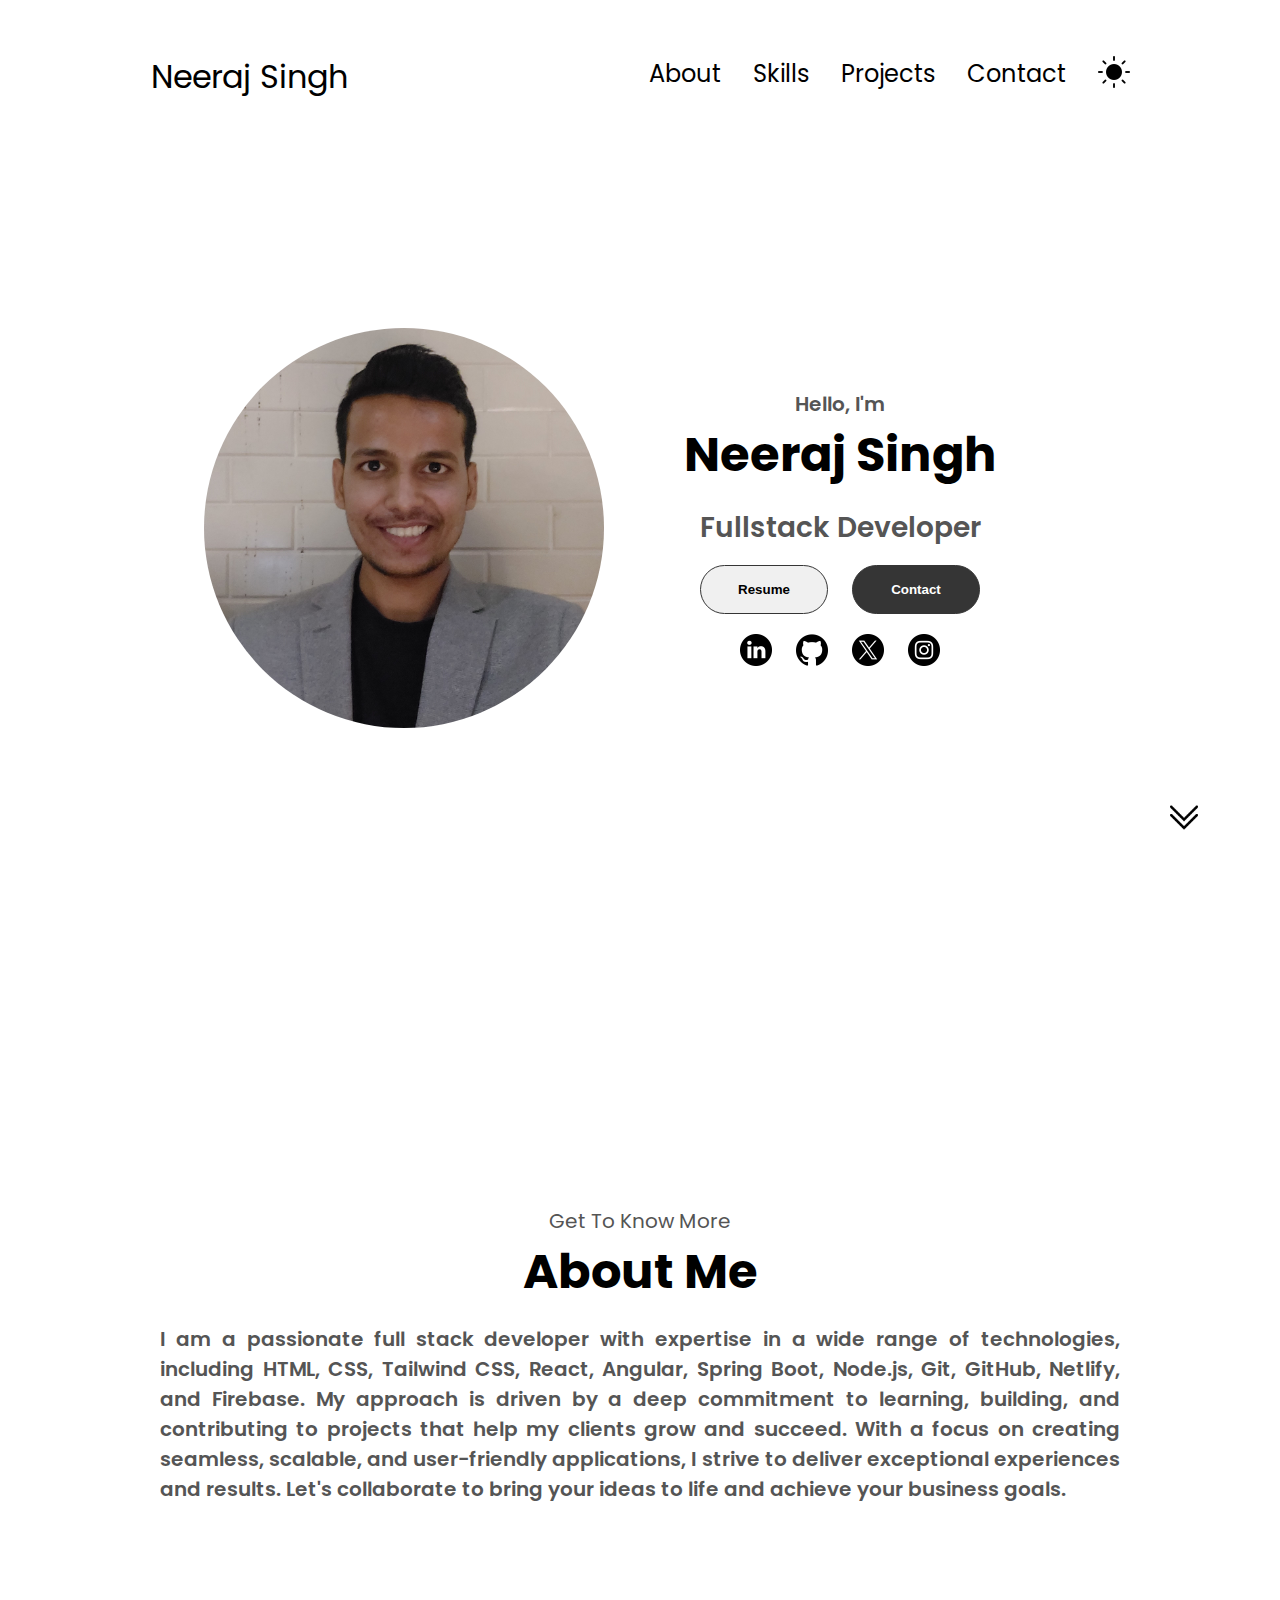
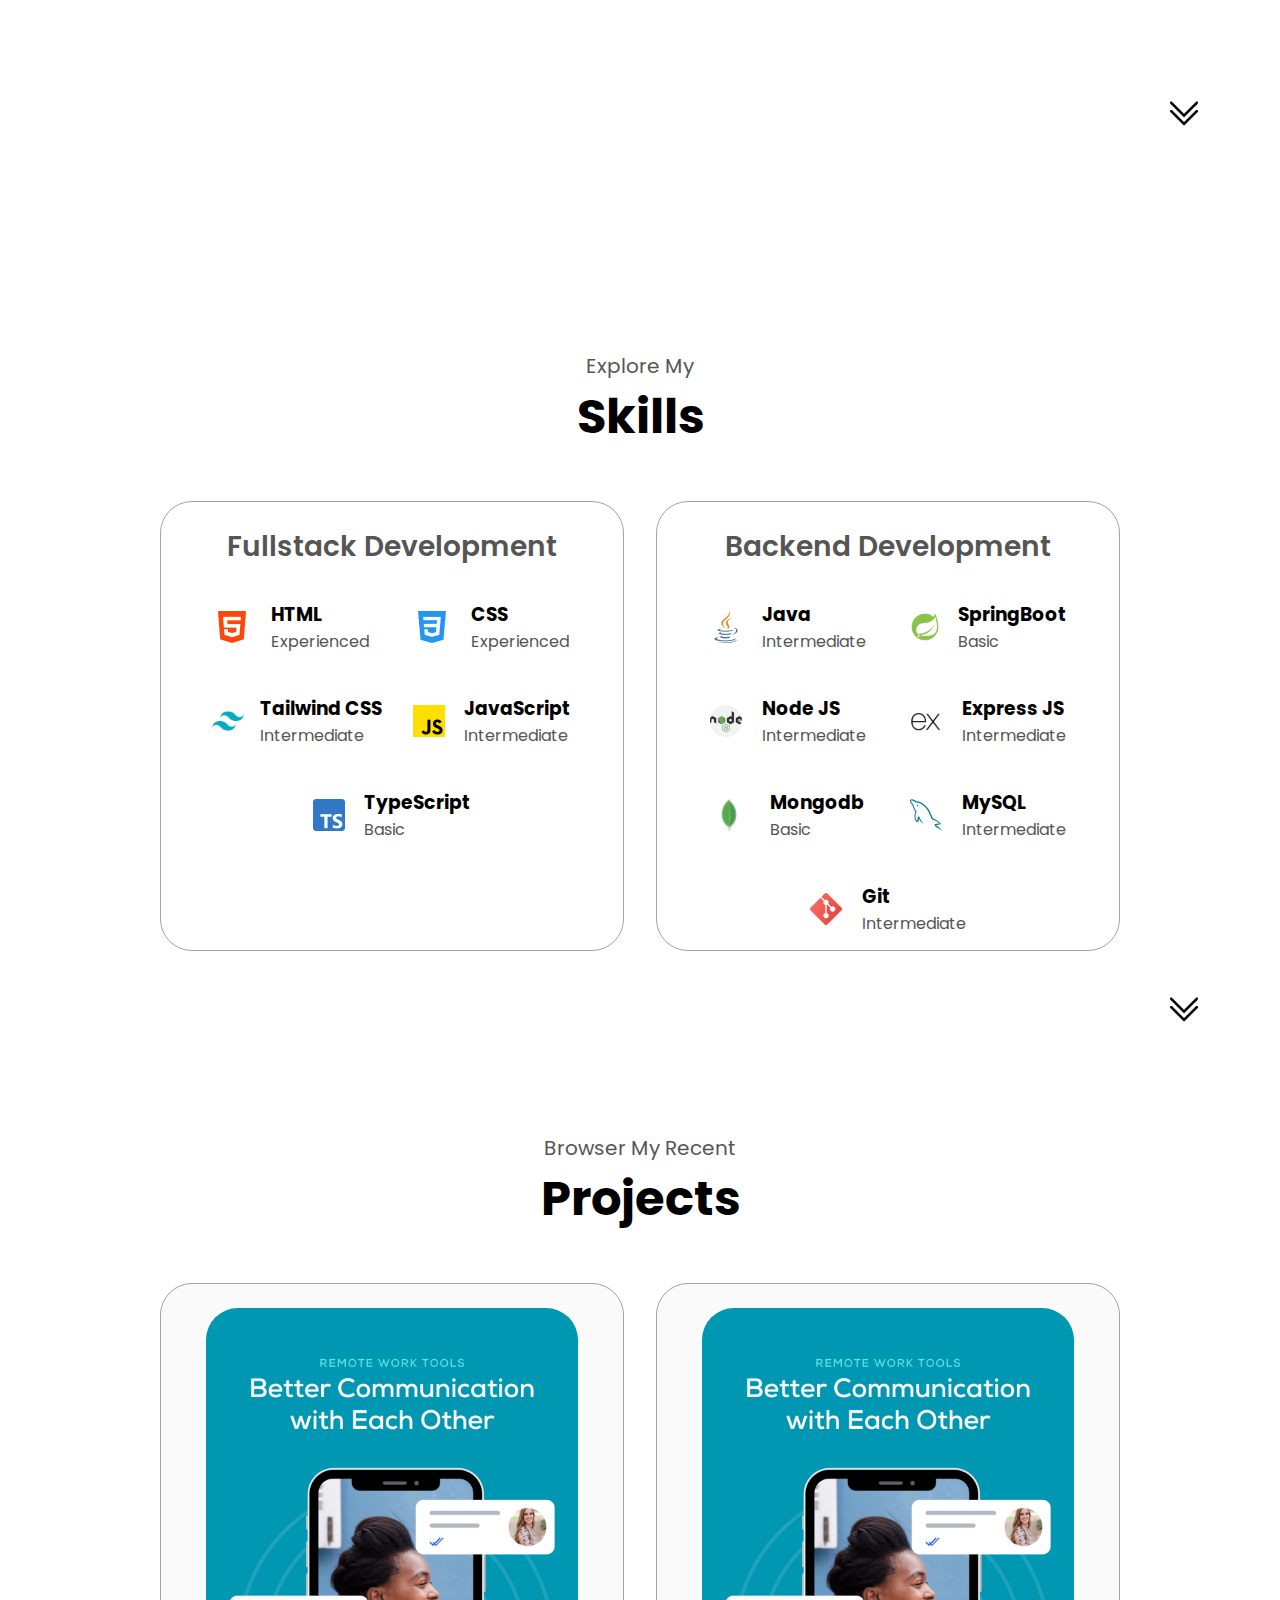
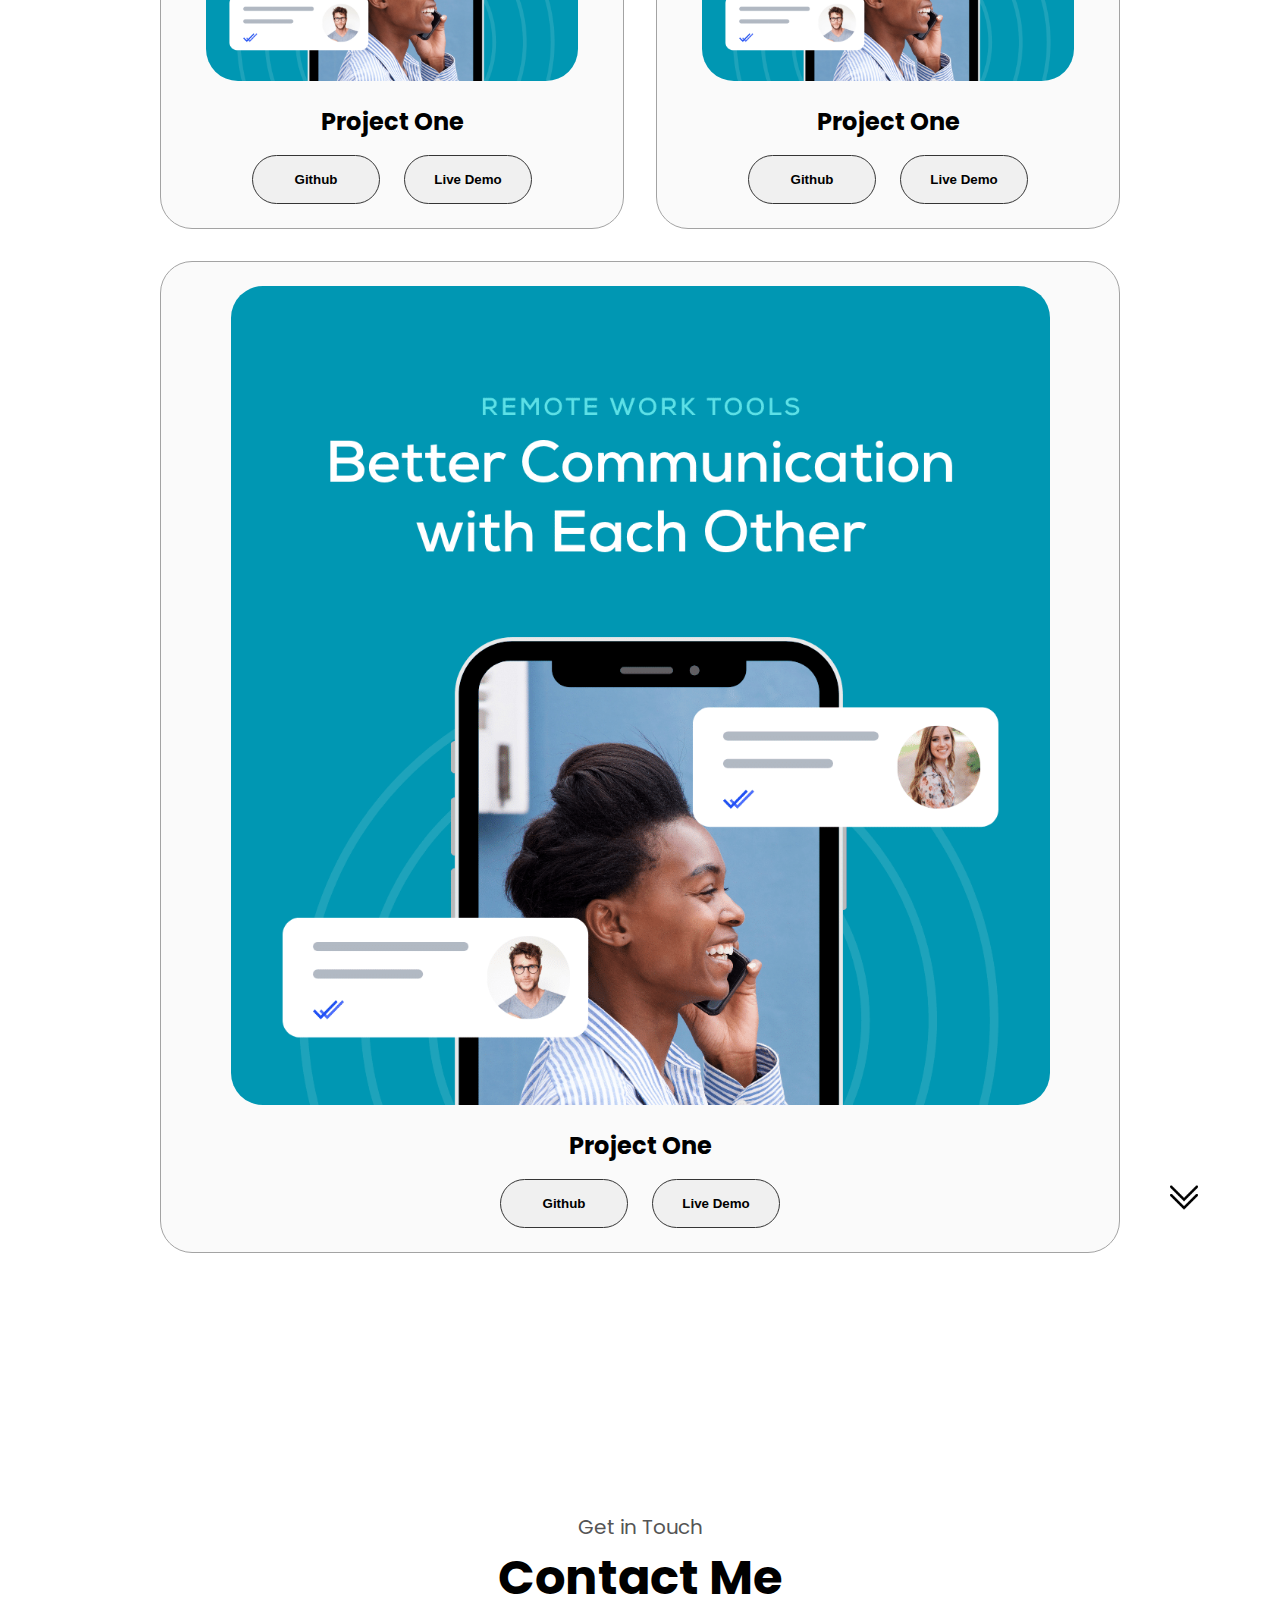
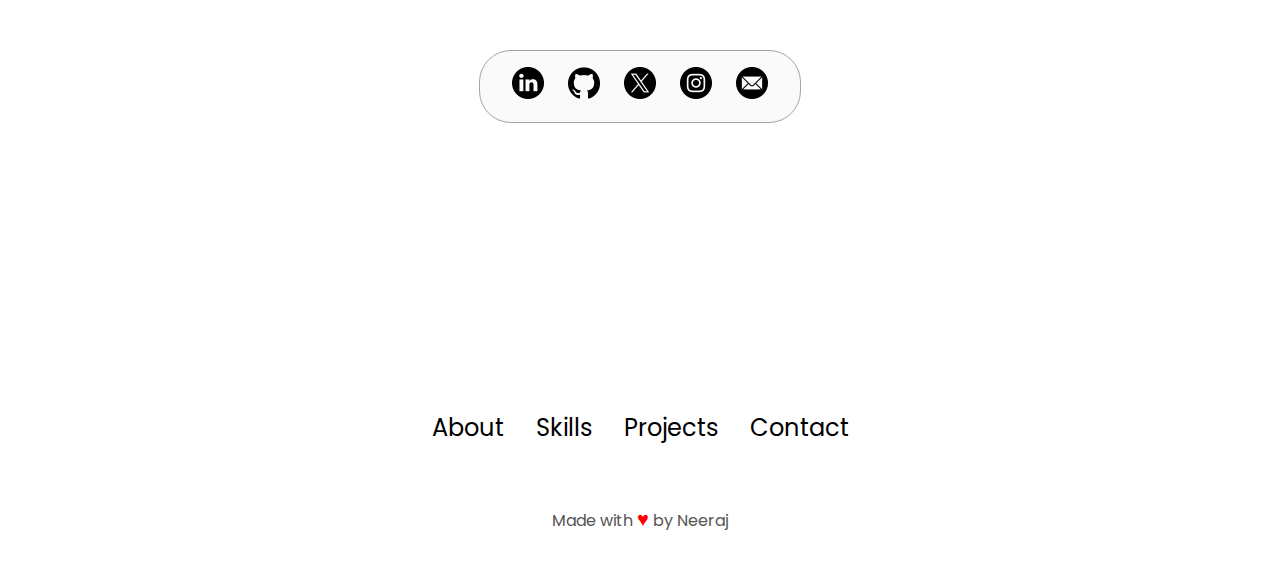
<file: index.html>
<!DOCTYPE html>
<html lang="en">
  <head>
    <meta charset="UTF-8" />
    <meta name="viewport" content="width=device-width, initial-scale=1.0" />
    <link rel="shortcut icon" href="assets/favicon.ico" type="image/x-icon" />
    <title>Neeraj Singh</title>
    <link rel="stylesheet" href="style.css" />
    <link rel="stylesheet" href="mediaqueries.css" />
  </head>
  <body>
    <nav id="desktop-nav">
      <div class="logo">Neeraj Singh</div>
      <ul class="nav-links">
        <li><a href="#about">About</a></li>
        <li><a href="#skills">Skills</a></li>
        <li><a href="#projects">Projects</a></li>
        <li><a href="#contact">Contact</a></li>
        <li>
          <img
            id="modeToggle"
            src-dark="./assets/light.png"
            src-light="./assets/dark.png"
            src="./assets/light.png"
            alt="Dark/Light Mode"
            class="icon color-icon"
          />
        </li>
      </ul>
    </nav>
    <nav id="hamburger-nav">
      <div class="logo">Neeraj Singh</div>
      <div class="hamburger-menu">
        <div class="hamburger-icon" onClick="toggleMenu()">
          <span></span>
          <span></span>
          <span></span>
        </div>
        <div class="menu-links">
          <li><a href="#about" onClick="toggleMenu()">About</a></li>
          <li><a href="#skills" onClick="toggleMenu()">Skills</a></li>
          <li><a href="#projects" onClick="toggleMenu()">Projects</a></li>
          <li><a href="#contact" onClick="toggleMenu()">Contact</a></li>
          <li>
            <img
              id="modeToggle2"
              src-dark="./assets/light.png"
              src-light="./assets/dark.png"
              src="./assets/light.png"
              alt="Dark/Light Mode"
              class="icon color-icon"
            />
          </li>
        </div>
      </div>
    </nav>

    <main>
      <!-- hero section -->
      <section id="hero" class="element-center">
        <div class="hero-pic-container">
          <img src="./assets/me.jpg" alt="Neeraj Singh Profile Picture" />
        </div>
        <div class="hero-content-container section-text">
          <p class="section-text-p1">Hello, I'm</p>
          <h1 class="title">Neeraj Singh</h1>
          <p class="section-text-p2">Fullstack Developer</p>
          <div class="btn-container">
            <button
              class="btn btn-color-2"
              onclick="window.open('./assets/neeraj_resume.pdf')"
            >
              Resume
            </button>
            <button class="btn btn-color-1" onClick="location.href='/#contact'">
              Contact
            </button>
          </div>
          <div class="socials-container">
            <a
              href="https://www.linkedin.com/in/neerajsingh869"
              target="_blank"
            >
              <img
                src="./assets/linkedin-dark.png"
                src-dark="./assets/linkedin-dark.png"
                src-light="./assets/linkedin-light.png"
                alt="My Linkedin Profile"
                class="icon linkedin-icon"
              />
            </a>
            <a href="https://github.com/neerajsingh869" target="_blank">
              <img
                src="./assets/github-dark.png"
                src-dark="./assets/github-dark.png"
                src-light="./assets/github-light.png"
                alt="My Github Profile"
                class="icon github-icon"
              />
            </a>
            <a href="https://twitter.com/neeraj_techwhiz" target="_blank">
              <img
                src="./assets/twitter-dark.png"
                src-dark="./assets/twitter-dark.png"
                src-light="./assets/twitter-light.png"
                alt="My Twitter Profile"
                class="icon twitter-icon"
              />
            </a>
            <a href="https://www.instagram.com/neeraj_techwhiz" target="_blank">
              <img
                src="./assets/instagram-dark.png"
                src-dark="./assets/instagram-dark.png"
                src-light="./assets/instagram-light.png"
                alt="My Instagram Profile"
                class="icon instagram-icon"
              />
            </a>
          </div>
        </div>
        <a href="#about">
          <img
            src="./assets/arrow-dark.png"
            src-dark="./assets/arrow-dark.png"
            src-light="./assets/arrow-light.png"
            alt="Arrow Icon"
            class="icon arrow"
          />
        </a>
      </section>

      <!-- about me section -->
      <section id="about" class="element-center flex-column">
        <p class="section-text-p1">Get To Know More</p>
        <h1 class="title">About Me</h1>
        <div class="section-text about-text">
          <p class="section-text-p3">
            I am a passionate full stack developer with expertise in a wide
            range of technologies, including HTML, CSS, Tailwind CSS, React,
            Angular, Spring Boot, Node.js, Git, GitHub, Netlify, and Firebase.
            My approach is driven by a deep commitment to learning, building,
            and contributing to projects that help my clients grow and succeed.
            With a focus on creating seamless, scalable, and user-friendly
            applications, I strive to deliver exceptional experiences and
            results. Let's collaborate to bring your ideas to life and achieve
            your business goals.
          </p>
        </div>
        <a href="#skills">
          <img
            src="./assets/arrow-dark.png"
            src-dark="./assets/arrow-dark.png"
            src-light="./assets/arrow-light.png"
            alt="Arrow Icon"
            class="icon arrow"
          />
        </a>
      </section>

      <!-- skills section -->
      <section id="skills" class="element-center flex-column">
        <p class="section-text-p1">Explore My</p>
        <h1 class="title">Skills</h1>
        <div class="skills-container">
          <div class="details-container">
            <h2 class="details-title">Fullstack Development</h2>
            <div class="articles-container">
              <article>
                <img src="./assets/html.png" alt="HTML Picture" class="icon" />
                <div>
                  <h3>HTML</h3>
                  <p>Experienced</p>
                </div>
              </article>
              <article>
                <img src="./assets/css.png" alt="HTML Picture" class="icon" />
                <div>
                  <h3>CSS</h3>
                  <p>Experienced</p>
                </div>
              </article>
              <article>
                <img
                  src="./assets/tailwind.png"
                  alt="HTML Picture"
                  class="icon"
                />
                <div>
                  <h3>Tailwind CSS</h3>
                  <p>Intermediate</p>
                </div>
              </article>
              <article>
                <img
                  src="./assets/javascript.png"
                  alt="HTML Picture"
                  class="icon"
                />
                <div>
                  <h3>JavaScript</h3>
                  <p>Intermediate</p>
                </div>
              </article>
              <article>
                <img
                  src="./assets/typescript.png"
                  alt="HTML Picture"
                  class="icon"
                />
                <div>
                  <h3>TypeScript</h3>
                  <p>Basic</p>
                </div>
              </article>
            </div>
          </div>
          <div class="details-container">
            <h2 class="details-title">Backend Development</h2>
            <div class="articles-container">
              <article>
                <img src="./assets/java.png" alt="HTML Picture" class="icon" />
                <div>
                  <h3>Java</h3>
                  <p>Intermediate</p>
                </div>
              </article>
              <article>
                <img
                  src="./assets/springboot.png"
                  alt="HTML Picture"
                  class="icon"
                />
                <div>
                  <h3>SpringBoot</h3>
                  <p>Basic</p>
                </div>
              </article>
              <article>
                <img
                  src="./assets/nodejs.png"
                  alt="HTML Picture"
                  class="icon"
                />
                <div>
                  <h3>Node JS</h3>
                  <p>Intermediate</p>
                </div>
              </article>
              <article>
                <img
                  src="./assets/expressjs-dark.png"
                  src-dark="./assets/expressjs-dark.png"
                  src-light="./assets/expressjs-light.png"
                  alt="HTML Picture"
                  class="icon"
                />
                <div>
                  <h3>Express JS</h3>
                  <p>Intermediate</p>
                </div>
              </article>
              <article>
                <img
                  src="./assets/mongodb.png"
                  alt="HTML Picture"
                  class="icon"
                />
                <div>
                  <h3>Mongodb</h3>
                  <p>Basic</p>
                </div>
              </article>
              <article>
                <img src="./assets/mysql.png" alt="HTML Picture" class="icon" />
                <div>
                  <h3>MySQL</h3>
                  <p>Intermediate</p>
                </div>
              </article>
              <article>
                <img src="./assets/git.png" alt="HTML Picture" class="icon" />
                <div>
                  <h3>Git</h3>
                  <p>Intermediate</p>
                </div>
              </article>
            </div>
          </div>
        </div>
        <a href="#projects">
          <img
            src="./assets/arrow-dark.png"
            src-dark="./assets/arrow-dark.png"
            src-light="./assets/arrow-light.png"
            alt="Arrow Icon"
            class="icon arrow"
          />
        </a>
      </section>

      <!-- projects section -->
      <section id="projects" class="element-center flex-column">
        <p class="section-text-p1">Browser My Recent</p>
        <h1 class="title">Projects</h1>
        <div class="projects-container">
          <div class="project-container">
            <div class="project-cover-container">
              <a href="www.google.com">
                <img src="./assets/project.png" alt="Project One Cover" />
              </a>
            </div>
            <h2 class="project-title section-text-p4">Project One</h2>
            <div class="btn-container">
              <a href="www.google.com">
                <button class="btn btn-color-2">Github</button>
              </a>
              <a href="www.google.com">
                <button class="btn btn-color-2">Live Demo</button>
              </a>
            </div>
          </div>
          <div class="project-container">
            <div class="project-cover-container">
              <a href="www.google.com">
                <img src="./assets/project.png" alt="Project One Cover" />
              </a>
            </div>
            <h2 class="project-title">Project One</h2>
            <div class="btn-container">
              <a href="www.google.com">
                <button class="btn btn-color-2">Github</button>
              </a>
              <a href="www.google.com">
                <button class="btn btn-color-2">Live Demo</button>
              </a>
            </div>
          </div>
          <div class="project-container">
            <div class="project-cover-container">
              <a href="www.google.com">
                <img src="./assets/project.png" alt="Project One Cover" />
              </a>
            </div>
            <h2 class="project-title">Project One</h2>
            <div class="btn-container">
              <a href="www.google.com">
                <button class="btn btn-color-2">Github</button>
              </a>
              <a href="www.google.com">
                <button class="btn btn-color-2">Live Demo</button>
              </a>
            </div>
          </div>
        </div>
        <a href="#contact">
          <img
            src="./assets/arrow-dark.png"
            src-dark="./assets/arrow-dark.png"
            src-light="./assets/arrow-light.png"
            alt="Arrow Icon"
            class="icon arrow"
          />
        </a>
      </section>

      <!-- contact section -->
      <section id="contact" class="element-center flex-column">
        <p class="section-text-p1">Get in Touch</p>
        <h1 class="title">Contact Me</h1>
        <div class="socials-container contacts-info-container">
          <a href="https://www.linkedin.com/in/neerajsingh869" target="_blank">
            <img
              src="./assets/linkedin-dark.png"
              src-dark="./assets/linkedin-dark.png"
              src-light="./assets/linkedin-light.png"
              alt="My Linkedin Profile"
              class="icon linkedin-icon"
            />
          </a>
          <a href="https://github.com/neerajsingh869" target="_blank">
            <img
              src="./assets/github-dark.png"
              src-dark="./assets/github-dark.png"
              src-light="./assets/github-light.png"
              alt="My Github Profile"
              class="icon github-icon"
            />
          </a>
          <a href="https://twitter.com/neeraj_techwhiz" target="_blank">
            <img
              src="./assets/twitter-dark.png"
              src-dark="./assets/twitter-dark.png"
              src-light="./assets/twitter-light.png"
              alt="My Twitter Profile"
              class="icon twitter-icon"
            />
          </a>
          <a href="https://www.instagram.com/neeraj_techwhiz" target="_blank">
            <img
              src="./assets/instagram-dark.png"
              src-dark="./assets/instagram-dark.png"
              src-light="./assets/instagram-light.png"
              alt="My Instagram Profile"
              class="icon instagram-icon"
            />
          </a>
          <a href="mailto:neeraj.techwhiz@gmail.com">
            <img
              src="./assets/email-dark.png"
              src-dark="./assets/email-dark.png"
              src-light="./assets/email-light.png"
              alt="My Email"
              class="icon"
            />
          </a>
        </div>
      </section>
    </main>

    <footer>
      <nav>
        <ul class="nav-links">
          <li><a href="#about">About</a></li>
          <li><a href="#skills">Skills</a></li>
          <li><a href="#projects">Projects</a></li>
          <li><a href="#contact">Contact</a></li>
        </ul>
      </nav>
      <p>
        Made with <span style="color: red; font-size: 1.25rem">&hearts;</span>
        by Neeraj
      </p>
    </footer>

    <script src="script.js"></script>
  </body>
</html>
</file>
<file: style.css>
@import url('https://fonts.googleapis.com/css2?family=Poppins:wght@300;400;500;600&display=swap');

/* Default light mode */
:root {
  --primary-color: rgb(255, 255, 255);
  --primary-color-2: rgb(250, 250, 250);
  --primary-color-3: rgb(181, 181, 181);
  --background-color: rgb(255, 255, 255);
  --secondary-color: rgb(0, 0, 0);
  --secondary-color-2: rgb(85, 85, 85);
  --button-background: rgb(53, 53, 53);
  --button-primary-background: rgb(240,240,240);
  --button-text-hover: grey;
  --button-secondary-color: rgb(53, 53, 53);
  --button-primary-color: rgb(255, 255, 255);
  --button-border: 0.1rem solid rgb(53, 53, 53);
  --button-border-2: 0.1rem solid rgb(255, 255, 255);
  --container-border: rgb(163, 163, 163);
}

[theme="dark"] {
  --primary-color: rgb(0, 0, 0);
  --primary-color-2: rgb(39, 39, 39);
  --primary-color-3: rgb(74, 74, 74);
  --background-color: rgb(33, 33, 33);
  --secondary-color: rgb(255, 255, 255);
  --secondary-color-2: rgb(170, 170, 170);
  --button-background: rgb(202, 202, 202);
  --button-primary-background: rgb(33, 33, 33);
  --button-text-hover: lightgrey;
  --button-secondary-color: rgb(202, 202, 202);
  --button-primary-color: rgb(0, 0, 0);
  --button-border: 0.1rem solid rgb(202, 202, 202);
  --button-border-2: 0.1rem solid rgb(0, 0, 0);
  --container-border: rgb(92, 92, 92);
}

* {
  margin: 0;
  padding: 0;
  box-sizing: border-box;
}

html {
  scroll-behavior: smooth;
}

body {
  font-family: "Poppins", sans-serif;
  background-color: var(--background-color);
}

p {
  color: var(--secondary-color-2);
}

h1, h2, h3 {
  color: var(--secondary-color);
}

.element-center {
  display: flex;
  justify-content: center;
  align-items: center;
}

.flex-column {
  flex-direction: column;
}

/* header styles */
nav, .nav-links {
  display: flex;
}

nav {
  justify-content: space-around;
  align-items: center;
  height: 17vh;
}

.logo {
  font-size: 2rem;
  cursor: default;
  color: var(--secondary-color);
}

.nav-links {
  list-style-type: none;
  gap: 2rem;
  font-size: 1.5rem;
}

.nav-links a {
  text-decoration: none;
  color: var(--secondary-color);
}

.nav-links a:hover {
  color: var(--button-text-hover);
  text-decoration: underline;
  text-underline-offset: 1rem;
  text-decoration-color: var(--primary-color-3);
}

a, .btn {
  transition: all 300ms ease;
}

/* hamburger menu */
#hamburger-nav {
  display: none;
}

.hamburger-menu {
  position: relative;
  display: inline-block;
}

.hamburger-icon {
  display: flex;
  flex-direction: column;
  justify-content: space-between;
  height: 24px;
  width: 30px;
  cursor: pointer;
}

.hamburger-icon span {
  width: 100%;
  height: 2px;
  background-color: var(--secondary-color);
  transition: all 0.3s ease-in-out;
}

.menu-links {
  position: absolute;
  top: 100%;
  right: 0;
  background-color: var(--background-color);
  width: fit-content;
  max-height: 0;
  overflow: hidden;
  transition: all 0.3s ease-in-out;
  display: flex;
  flex-direction: column;
  align-items: center;
  z-index: 999;
}

.menu-links a {
  display: block;
  padding: 10px;
  text-align: center;
  font-size: 1.5rem;
  color: var(--secondary-color);
  text-decoration: none;
  transition: all 0.3s ease-in-out;
}

.menu-links li {
  list-style: none;
}

.menu-links.open {
  max-height: 300px;
}

.hamburger-icon.open span:first-child {
  transform: rotate(45deg) translate(10px, 5px) ;
}

.hamburger-icon.open span:nth-child(2) {
  opacity: 0;
}

.hamburger-icon.open span:last-child {
  transform: rotate(-45deg) translate(10px, -5px) ;
}

.hamburger-icon span:first-child {
  transform: none;
}

.hamburger-icon span:nth-child(2) {
  opacity: 1;
}

.hamburger-icon span:last-child {
  transform: none;
}

/* main */
main {
  display: flex;
  flex-direction: column;
  gap: 2rem;
}

/* sections */
section {
  padding-top: 4vh;
  height: 96vh;
  margin: 0 10rem;
  min-height: fit-content;
}

.section-text-p1 {
  text-align: center;
  font-size: 1.25rem;
}

.title {
  font-size: 3rem;
  text-align: center;
  white-space: nowrap;
  margin-bottom: 1rem;
}

.section-text-p2 {
  font-size: 1.75rem;
  margin-bottom: 1rem;
}

.section-text p {
  font-weight: 600;
}

/* icons */
.icon {
  cursor: pointer;
  height: 2rem;
}

/* arrow */
.arrow {
  position: absolute;
  right: -5rem;
  bottom: 2.5rem;
}

/* buttons */
.btn-container {
  display: flex;
  justify-content: center;
  gap: 1rem;
}

.btn {
  font-weight: 600;
  padding: 1rem;
  width: 8rem;
  border-radius: 2rem;
  transition: all 0.3s ease;
  color: var(--secondary-color);
}

.btn-color-1, .btn-color-2 {
  border: var(--button-border);
}

.btn-color-1:hover, .btn-color-2:hover {
  cursor: pointer;
}

.btn-color-1, .btn-color-2:hover {
  color: var(--button-primary-color);
  background-color: var(--button-background);
}

.btn-color-1:hover {
  background-color: var(--secondary-color);
}

.btn-color-2 {
  /* background-color: none; */
  background-color: var(--button-primary-background);
}

.btn-color-2:hover {
  border: var(--button-border-2);
}

/* hero section */
#hero {
  display: flex;
  justify-content: center;
  gap: 5rem;
  height: 80vh;
  align-items: center;
  position: relative;
}

.hero-content-container {
  text-align: center;
}

.hero-pic-container img {
  height: 400px;
  width: 400px;
  border-radius: 100%;
}

.btn-container {
  display: flex;
  gap: 1.5rem;
  justify-content: center;
}

.socials-container {
  margin-top: 1.25rem;
  display: flex;
  justify-content: center;
  gap: 1.5rem;
}

/* about me section */
#about {
  text-align: justify;
  flex-direction: column;
  position: relative;
}

.section-text-p3 {
  font-size: 1.25rem;
}

/* skills section */
#skills {
  position: relative;
}

.skills-container {
  margin-top: 2rem;
  display: grid;
  width: 100%;
  grid-template-columns: repeat(2, 1fr);
  gap: 2rem;
  grid-template-rows: repeat(1, 460px);
}

.details-container {
  padding: 1.5rem;
  background: var(--background-color);
  border-radius: 2rem;
  border: var(--button-border);
  border-color: rgb(163, 163, 163);
  text-align: center;
}

.details-title {
  color: var(--secondary-color-2);
  font-weight: 600;
  font-size: 1.75rem;
  margin-bottom: 2rem;
}

.articles-container {
  display: flex;
  flex-wrap: wrap;
  gap: 2.5rem;
  justify-content: space-around;
}

.articles-container article {
  display: flex;
  justify-content: space-around;
  gap: 1rem;
  align-items: center;
  width: 10rem;
  white-space: nowrap;
}

.articles-container article div {
  display: flex;
  flex-direction: column;
  align-items: flex-start;
}

/* projects section */
#projects {
  height: fit-content;
  position: relative;
}

.projects-container {
  display: flex;
  width: 100%;
  gap: 2rem;
  margin-top: 2rem;
  flex-wrap: wrap;
}

.project-container {
  background: var(--primary-color-2);
  padding: 1.5rem;
  flex: 1;
  border-radius: 2rem;
  border: rgb(163, 163, 163) 0.1rem solid;
  text-align: center;
}

.project-cover-container img {
  width: 90%;
  height: 90%;
  transition: all 0.2s ease-in-out;
  border-radius: 2rem;
  cursor: pointer;
}

.project-cover-container img:hover {
  transform: scale(1.05);
}

.project-title {
  white-space: nowrap;
  margin-block: 1rem;
}

/* contacts section */
#contact {
  padding-block: 2rem;
  height: 74vh;
}

.contacts-info-container {
  display: flex;
  justify-content: center;
  border-radius: 2rem;
  border: 0.1rem solid rgb(163, 163, 163);
  background: var(--primary-color-2);
  padding: 1rem 2rem;
}

/* footer */
footer {
  height: 26vh;
}

footer p {
  text-align: center;
}
</file>
<file: mediaqueries.css>
@media screen and (max-width: 1300px) {
  .skills-container {
    grid-template-rows: repeat(1, 450px);
  }

  .articles-container {
    justify-content: center;
  }
}

@media screen and (max-width: 1200px) {
  .articles-container {
    column-gap: 1rem;
    row-gap: 2rem;
  }
}

@media screen and (max-width: 1150px) {
  .skills-container {
    grid-template-rows: repeat(1, 700px);
  }

  #skills {
    height: fit-content;
  }
}

@media screen and (max-width: 1000px) {
  .arrow {
    display: none;
  }
  
  #desktop-nav {
    display: none;
  }

  #hamburger-nav {
    display: flex;
  }

  section {
    margin: 0 2rem;
  }

  #about {
    padding: 0 2rem;
  }

  #hero {
    display: block;
  }

  .hero-pic-container {
    display: flex;
    justify-content: center;
    align-items: center;
  }

  .hero-pic-container img {
    height: 275px;
    width: 275px;
    margin-bottom: 2rem;
  }

  .skills-container {
    grid-template-rows: repeat(1, 430px);
  }

  .articles-container {
    justify-content: space-around;
  }

  #contact {
    height: fit-content;
    padding-block: 3rem;
  }
}

@media screen and (max-width: 890px) {
  .articles-container {
    justify-content: center;
  }

  .skills-container {
    grid-template-rows: repeat(1, 720px);
  }
}

@media screen and (max-width: 650px) {
  .logo {
    font-size: 1.5rem;
  }

  .section-text-p1 {
    font-size: 1rem;
  }

  .title {
    font-size: 2rem;
  }

  .section-text-p2 {
    font-size: 1.25rem;
  }

  .hero-pic-container img {
    height: 225px;
    width: 225px;
    margin-bottom: 2rem;
  }

  .section-text-p3 {
    font-size: 1rem;
  }

  .section-text-p4 {
    font-size: 1.25rem;
  }

  .skills-container {
    width: 100%;
  }

  .details-title {
    font-size: 1.25rem;
  }

  footer nav ul.nav-links {
    gap: 1rem;
    font-size: 1.25rem;
  }
}

@media screen and (max-width: 550px) {
  .section-text-p1 {
    font-size: 0.9rem;
  }

  .title {
    font-size: 1.75rem;
  }

  .section-text-p2 {
    font-size: 1rem;
  }

  .skills-container {
    grid-template-columns: repeat(1, 1fr);
    grid-template-rows: repeat(2, 420px);
  }

  .articles-container {
    justify-content: space-around;
  }

  .details-container {
    padding-inline: 0.5rem;
  }

  #skills {
    height: 120vh;
  }
}

@media screen and (max-width: 430px) {
  .skills-container {
    grid-template-rows: repeat(2, 660px);
  }

  #skills {
    height: 190vh;
  }
}
</file>
